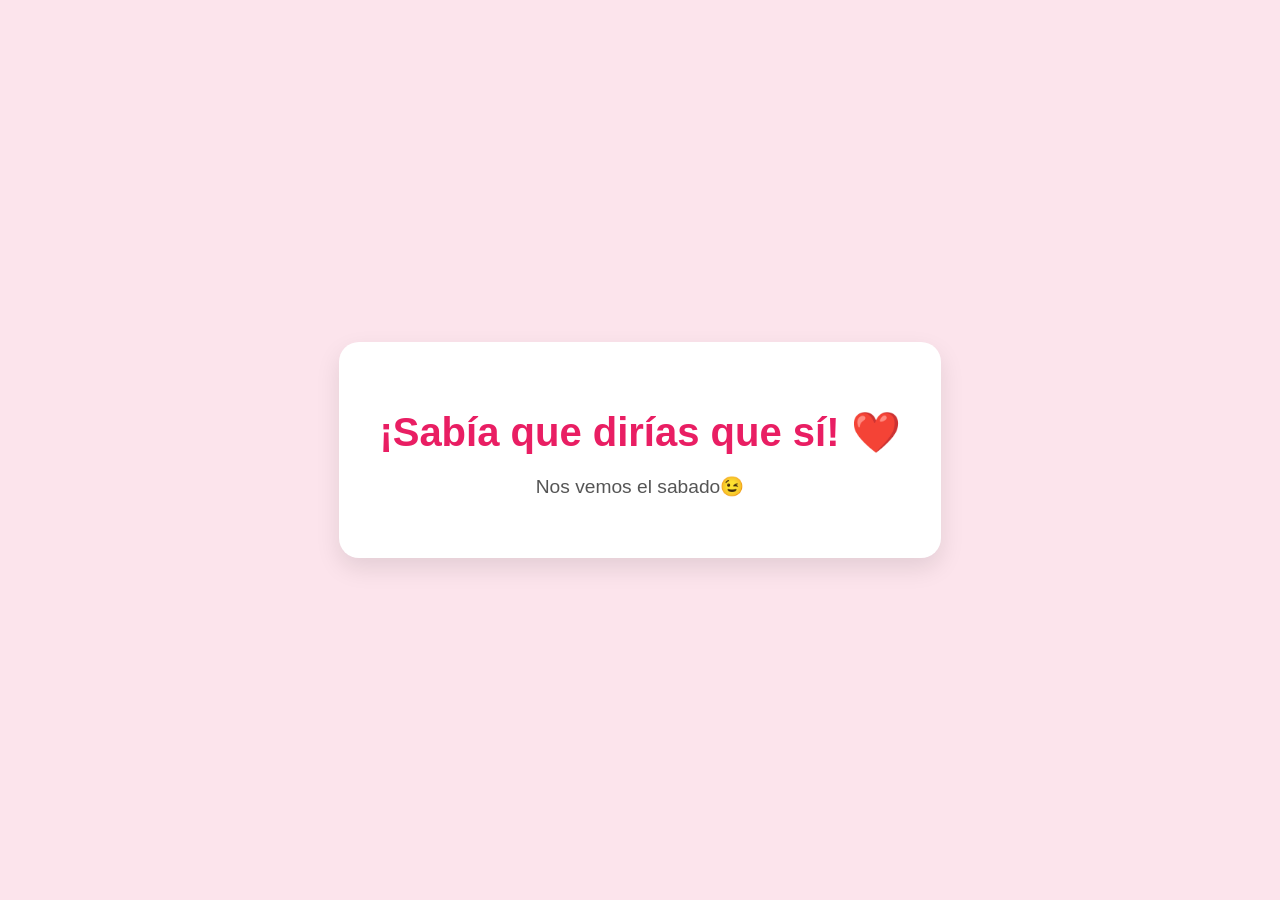
<file: respuesta.html>
<!DOCTYPE html>
<html lang="es">
<head>
    <meta charset="UTF-8">
    <meta name="viewport" content="width=device-width, initial-scale=1.0">
    <title>¡Lo Sabía! ❤️</title>
    <link rel="stylesheet" href="respuesta.css">
</head>
<body>
    <div class="container">
        <div class="gif-container">
            <div class="tenor-gif-embed" data-postid="13060693434493746516" data-share-method="host" data-aspect-ratio="1" data-width="100%"></div>
            <script type="text/javascript" async src="https://tenor.com/embed.js"></script>
        </div>
        <h1>¡Sabía que dirías que sí! ❤️</h1>
        <p>Nos vemos el sabado😉</p>
    </div>
</body>
</html>
</file>
<file: respuesta.css>
/* Estilos para la página de respuesta */
body {
    display: flex;
    justify-content: center;
    align-items: center;
    height: 100vh;
    margin: 0;
    background-color: #fce4ec; /* Un fondo rosa muy suave */
    font-family: 'Arial', sans-serif;
    color: #333;
}

.container {
    text-align: center;
    background-color: white;
    padding: 40px;
    border-radius: 20px;
    box-shadow: 0 10px 25px rgba(0, 0, 0, 0.1);
}

.gif-container {
    margin-bottom: 20px;
}

h1 {
    font-size: 2.5em;
    color: #e91e63; /* Un color rosa más fuerte */
    margin-bottom: 10px;
}

p {
    font-size: 1.2em;
    color: #555;
}
</file>
